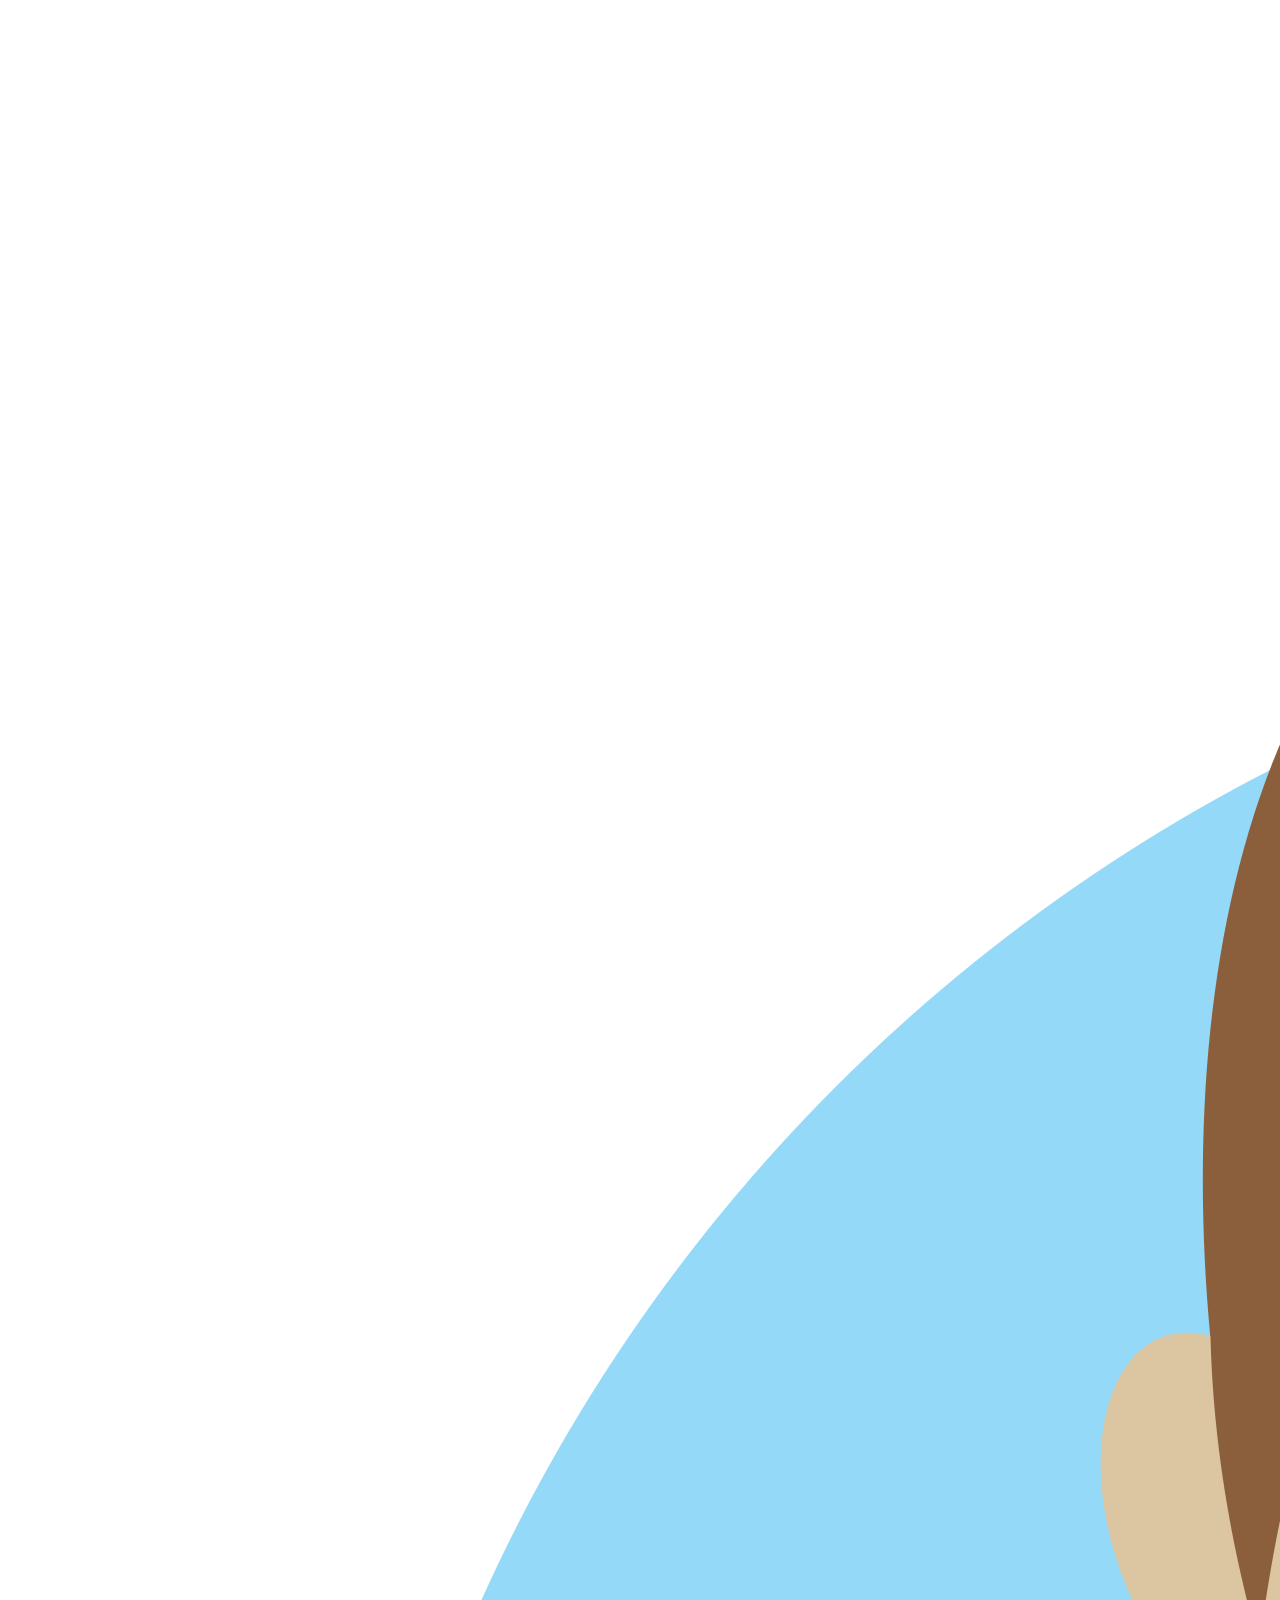
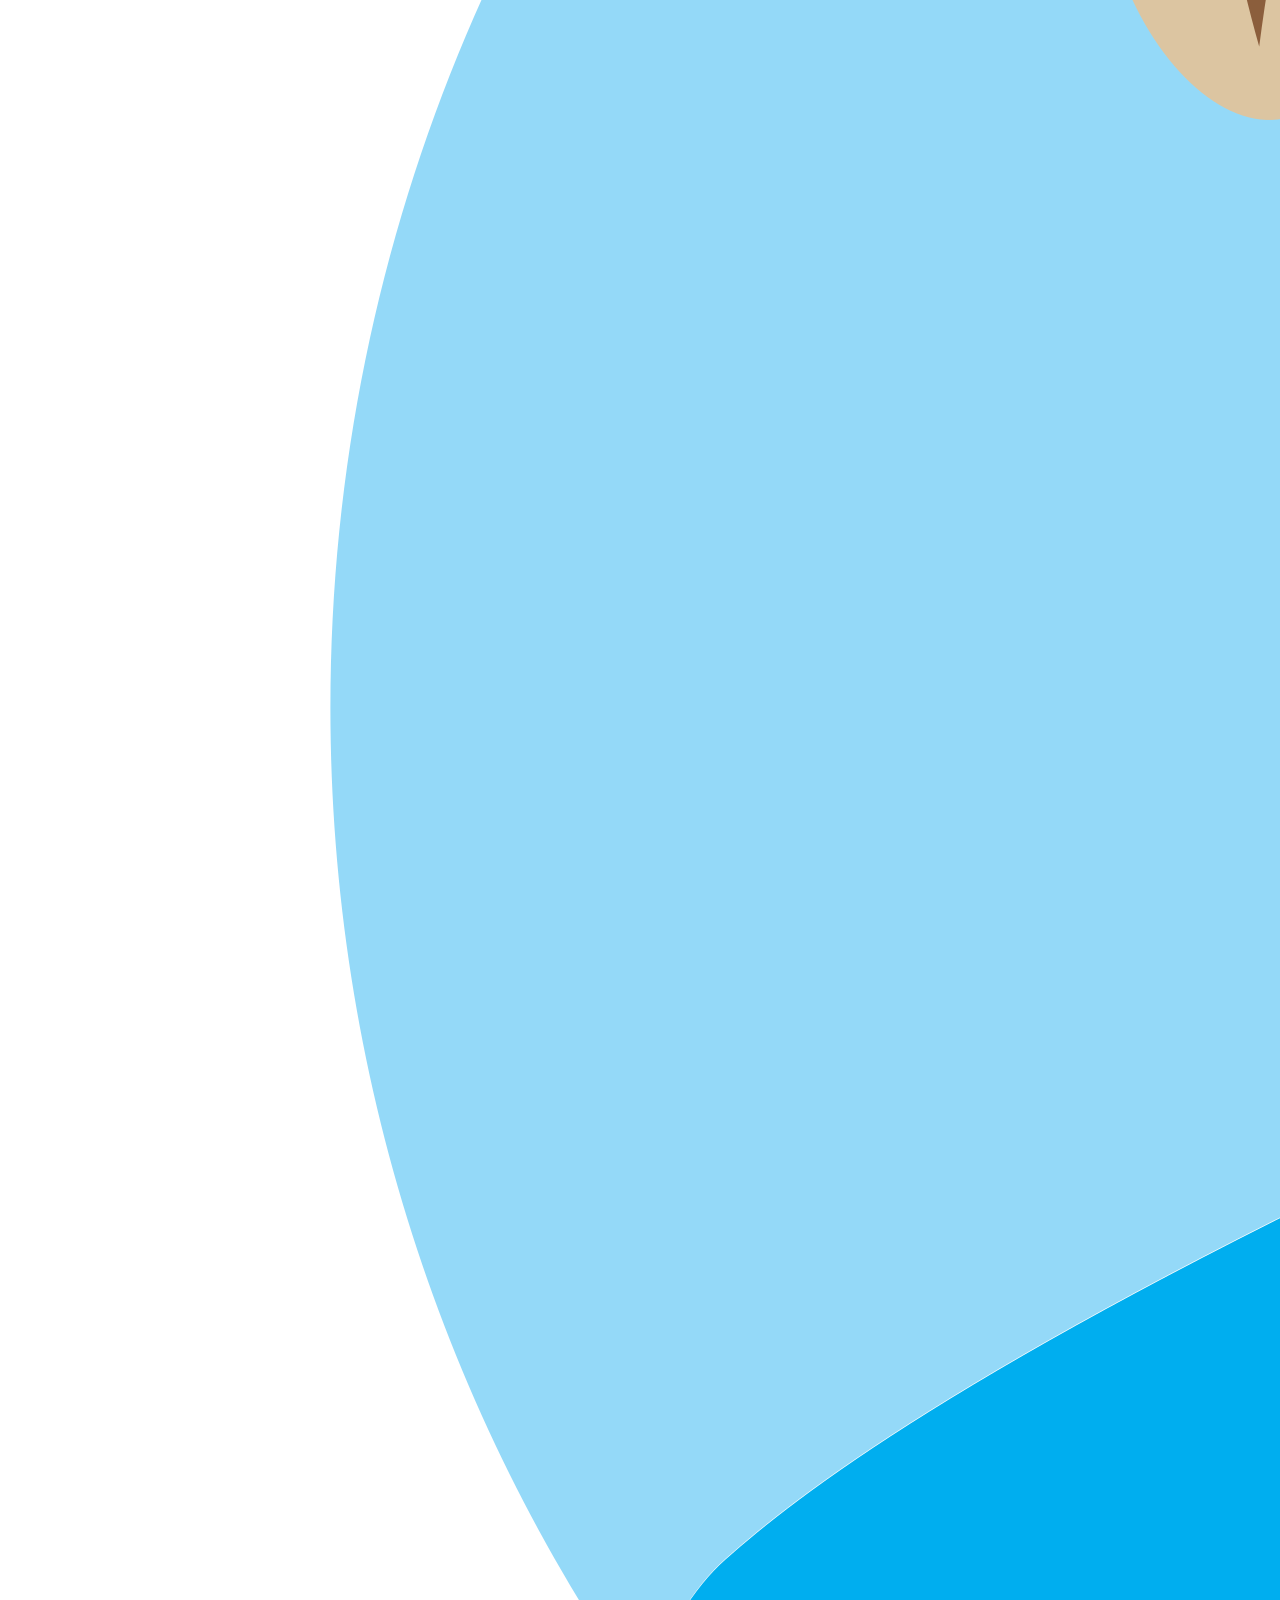
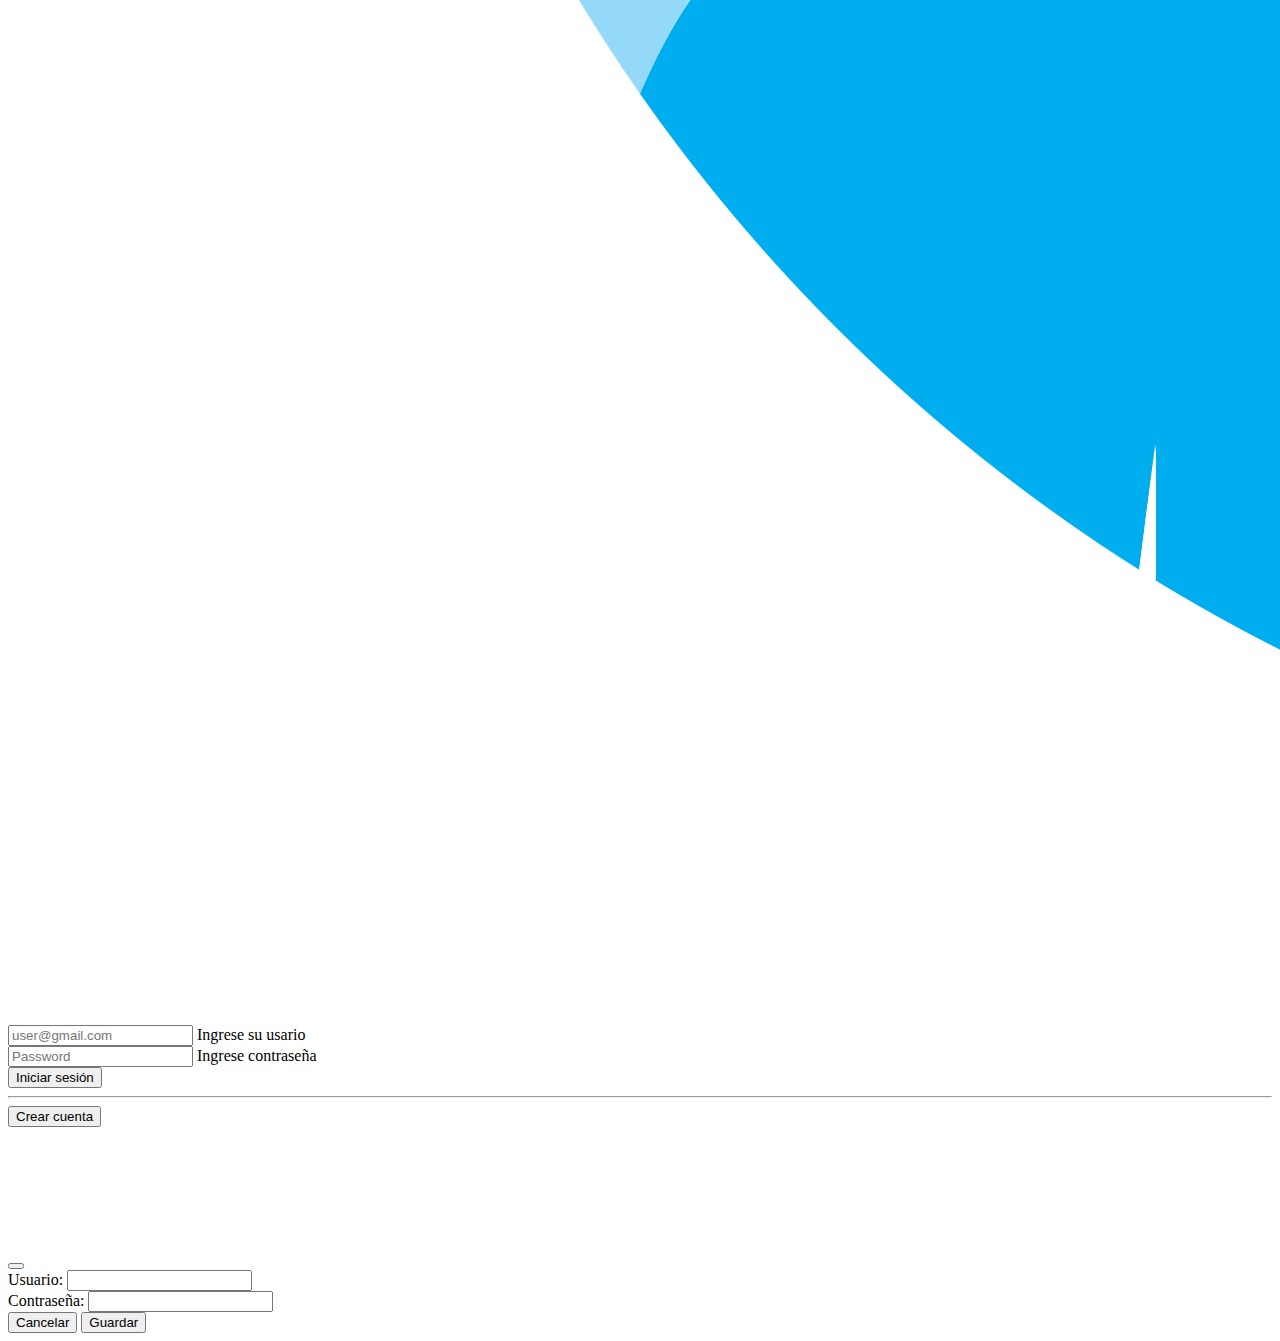
<file: index.html>
<!DOCTYPE html>
<html lang="es">

<head>
    <meta charset="UTF-8">
    <meta name="viewport" content="width=device-width, initial-scale=1.0">
    <link href="https://cdn.jsdelivr.net/npm/bootstrap@5.3.2/dist/css/bootstrap.min.css" rel="stylesheet"
        integrity="sha384-T3c6CoIi6uLrA9TneNEoa7RxnatzjcDSCmG1MXxSR1GAsXEV/Dwwykc2MPK8M2HN" crossorigin="anonymous">
    <link rel="stylesheet" href="./assets/styles/css-index.css">
    <title>Login</title>
</head>

<body class="bg-dark">
    <div class="position-absolute top-50 start-50 translate-middle">
        <div class="row align-content-center justify-content-center">
            <div class="w-100 text-center">
                <h1>BIENVENIDOS</h1>
                <img src="./assets/resources/img/Imagen Login.png" class="w-50" id="imagen-Usuario" alt="">
                <div class="form-control">
                    <div class="form-floating mb-3">
                        <input type="text" class="form-control" id="txtUser" placeholder="user@gmail.com">
                        <label for="txtUser">Ingrese su usario</label>
                    </div>
                    <div class="form-floating mb-3">
                        <input type="password" class="form-control" id="txtPassword" placeholder="Password">
                        <label for="txtPassword">Ingrese contraseña</label>
                    </div>
                    <button type="submit" class="btn btn-primary" onclick="iniciarSesion()">Iniciar sesión</button><hr>
                    <button type="submit" class="btn btn-success" data-bs-toggle="modal" data-bs-target="#crear-cuenta">Crear cuenta</button>
                </div>
            </div>
        </div>
    </div>
    <div class="modal fade" id="crear-cuenta" tabindex="-1" aria-labelledby="lblCuenta" aria-hidden="true">
        <div class="modal-dialog">
            <div class="modal-content">
                <div class="modal-header">
                    <h1 class="modal-title fs-5 text-black" id="lblCuenta">Crear cuenta</h1>
                    <button type="button" class="btn-close" data-bs-dismiss="modal" aria-label="Close"></button>
                </div>
                <div class="modal-body">
                    <div class="row m-sm-2 justify-content-center align-items-center">
                        <label class="col" for="usuario">Usuario:</label>
                        <input class="col form-control" type="text" id="usuario" name="usuario" required>
                    </div>
                    <div class="row m-sm-2 justify-content-center align-items-center">
                        <label class="col" for="clave">Contraseña:</label>
                        <input class="col form-control" type="password" id="clave" name="clave" required>
                    </div>
                </div>
                <div class="modal-footer">
                    <button type="button" class="btn btn-secondary" data-bs-dismiss="modal">Cancelar</button>
                    <button type="button" class="btn btn-primary" onclick="guardarCuenta()">Guardar</button>
                </div>
            </div>
        </div>
    </div>
    <script src="https://cdn.jsdelivr.net/npm/bootstrap@5.3.2/dist/js/bootstrap.bundle.min.js"
        integrity="sha384-C6RzsynM9kWDrMNeT87bh95OGNyZPhcTNXj1NW7RuBCsyN/o0jlpcV8Qyq46cDfL"
        crossorigin="anonymous"></script>
    <script src="./assets/scripts/script-index.js"></script>
</body>

</html>
</file>
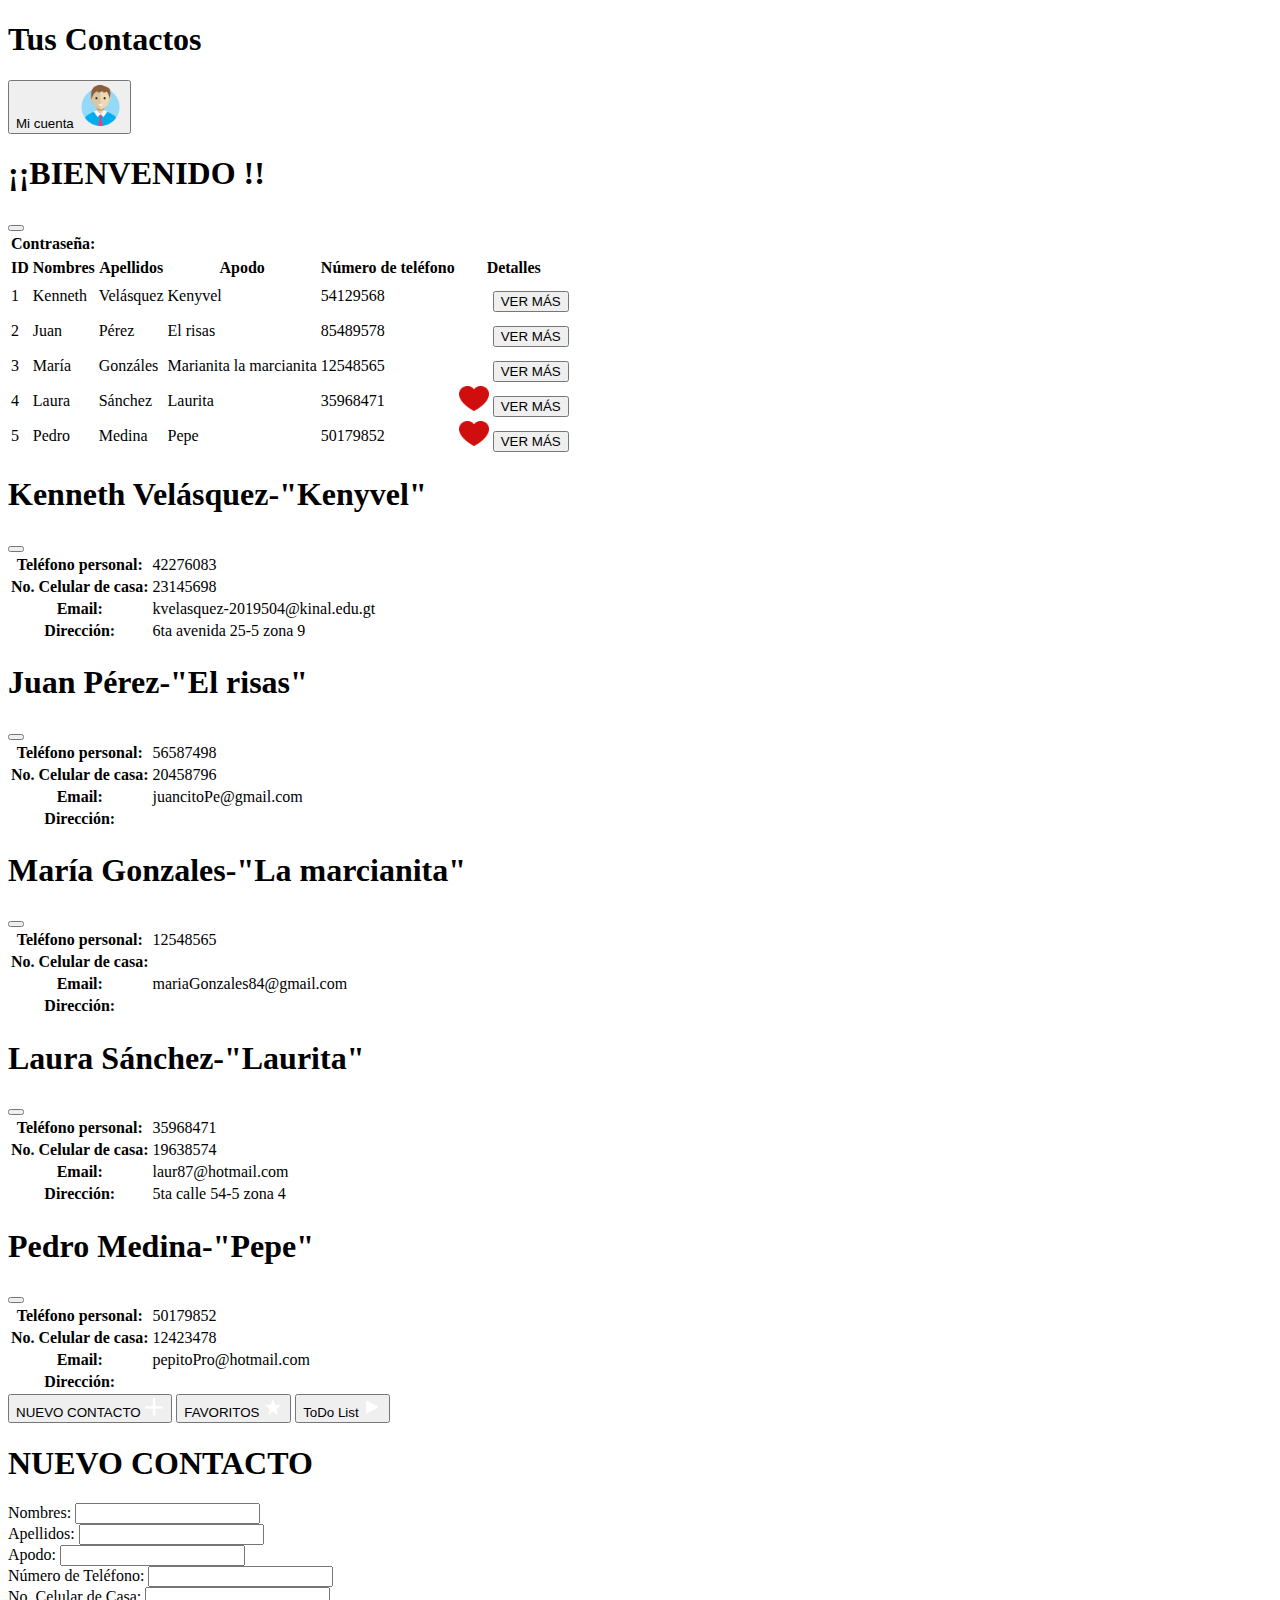
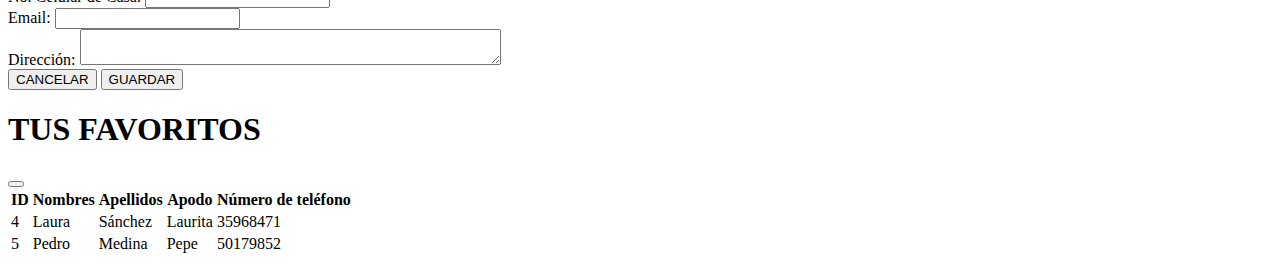
<file: assets/pages/contacto.html>
<!DOCTYPE html>
<html lang="es">

<head>
    <meta charset="UTF-8">
    <meta name="viewport" content="width=device-width, initial-scale=1.0">
    <link href="https://cdn.jsdelivr.net/npm/bootstrap@5.3.2/dist/css/bootstrap.min.css" rel="stylesheet"
        integrity="sha384-T3c6CoIi6uLrA9TneNEoa7RxnatzjcDSCmG1MXxSR1GAsXEV/Dwwykc2MPK8M2HN" crossorigin="anonymous">
    <link rel="stylesheet" href="../styles/css-contacto.css">
    <link rel="stylesheet" href="../styles/css-favoritos.css">
    <title>Contacto</title>
</head>

<body class="bg-black">
    <div class="bg-dark m-3">
        <div class="container text-center">
            <div class="row align-items-center">
                <div class="col text-bg-danger m-0">
                    <H1 class="h1 m-0">Tus Contactos</H1>
                </div>
                <div class="col align-items-center m-0">
                    <button class="btn btn-dark" data-bs-toggle="modal" data-bs-target="#perfil" onclick="perfil()">Mi cuenta <img src="../resources/img/Imagen Login.png" width="45px"
                            alt=""></button>
                </div>
            </div>
        </div>
        <div class="modal fade" id="perfil" tabindex="-1" aria-labelledby="lblPerfil" aria-hidden="true">
            <div class="modal-dialog">
              <div class="modal-content">
                <div class="modal-header">
                  <h1 class="modal-title fs-2" id="lblPerfil">¡¡BIENVENIDO <span class="text-info-emphasis" id="user"></span>!!</h1>
                  <button type="button" class="btn-close" data-bs-dismiss="modal" aria-label="Close"></button>
                </div>
                <div class="modal-body">
                  <div class="row">
                    <table>
                        <tr>
                            <th>Contraseña:</th>
                            <td><span id="password"></span></td>
                        </tr>
                    </table>
                  </div>
                </div>
              </div>
            </div>
          </div>
        <table class="table table-dark table-hover text-center" id="tblContacto">
            <thead>
                <tr>
                    <th scope="col">ID</th>
                    <th scope="col">Nombres</th>
                    <th scope="col">Apellidos</th>
                    <th scope="col">Apodo</th>
                    <th scope="col">Número de teléfono</th>
                    <th scope="col">Detalles</th>
                </tr>
            </thead>
            <tbody>
                <tr>
                    <td>1</td>
                    <td>Kenneth</td>
                    <td>Velásquez</td>
                    <td>Kenyvel</td>
                    <td>54129568</td>
                    <td>
                        <img src="../resources/img/corazon.png" width="25px" height="20px" class="corazon"
                            onclick="clickFavoritos(this,1)" alt="...">
                        <button class="btn btn-primary" data-bs-toggle="modal" data-bs-target="#contacto-1">VER
                            MÁS</button>
                    </td>
                </tr>
                <tr>
                    <td>2</td>
                    <td>Juan</td>
                    <td>Pérez</td>
                    <td>El risas</td>
                    <td>85489578</td>
                    <td>
                        <img src="../resources/img/corazon.png" width="25px" height="20px" class="corazon"
                            onclick="clickFavoritos(this,2)" alt="...">
                        <button class="btn btn-primary" data-bs-toggle="modal" data-bs-target="#contacto-2">VER
                            MÁS</button>
                    </td>
                </tr>
                <tr>
                    <td>3</td>
                    <td>María</td>
                    <td>Gonzáles</td>
                    <td>Marianita la marcianita</td>
                    <td>12548565</td>
                    <td>
                        <img src="../resources/img/corazon.png" width="25px" height="20px" class="corazon"
                            onclick="clickFavoritos(this,3)" alt="...">
                        <button class="btn btn-primary" data-bs-toggle="modal" data-bs-target="#contacto-3">VER
                            MÁS</button>
                    </td>
                </tr>
                <tr>
                    <td>4</td>
                    <td>Laura</td>
                    <td>Sánchez</td>
                    <td>Laurita</td>
                    <td>35968471</td>
                    <td>
                        <img src="../resources/img/corazon lleno.png" width="25px" height="20px" class="corazon"
                            alt="...">
                        <button class="btn btn-primary" data-bs-toggle="modal" data-bs-target="#contacto-4">VER
                            MÁS</button>
                    </td>
                </tr>
                <tr>
                    <td>5</td>
                    <td>Pedro</td>
                    <td>Medina</td>
                    <td>Pepe</td>
                    <td>50179852</td>
                    <td>
                        <img src="../resources/img/corazon lleno.png" width="25px" height="20px" class="corazon"
                            alt="...">
                        <button class="btn btn-primary" data-bs-toggle="modal" data-bs-target="#contacto-5">VER
                            MÁS</button>
                    </td>
                </tr>
            </tbody>
        </table>
    </div>
    <div class="modal fade" id="contacto-1" data-bs-backdrop="static" data-bs-keyboard="false" tabindex="-1"
        aria-labelledby="lblContacto2" aria-hidden="true">
        <div class="modal-dialog modal-dialog-centered">
            <div class="modal-content">
                <div class="modal-header">
                    <h1 class="modal-title fs-5" id="lblContacto2">Kenneth Velásquez<span>-</span><b>"Kenyvel"</b></h1>
                    <button type="button" class="btn-close" data-bs-dismiss="modal" aria-label="Close"></button>
                </div>
                <div class="modal-body">
                    <table class="table">
                        <tr>
                            <th>Teléfono personal:</th>
                            <td>42276083</td>
                        </tr>
                        <tr>
                            <th>No. Celular de casa:</th>
                            <td>23145698</td>
                        </tr>
                        <tr>
                            <th>Email:</th>
                            <td>kvelasquez-2019504@kinal.edu.gt</td>
                        </tr>
                        <tr>
                            <th>Dirección:</th>
                            <td>6ta avenida 25-5 zona 9</td>
                        </tr>
                    </table>
                </div>
            </div>
        </div>
    </div>
    <div class="modal fade" id="contacto-2" data-bs-backdrop="static" data-bs-keyboard="false" tabindex="-1"
        aria-labelledby="lblContacto2" aria-hidden="true">
        <div class="modal-dialog modal-dialog-centered">
            <div class="modal-content">
                <div class="modal-header">
                    <h1 class="modal-title fs-5" id="lblContacto2">Juan Pérez<span>-</span><b>"El risas"</b></h1>
                    <button type="button" class="btn-close" data-bs-dismiss="modal" aria-label="Close"></button>
                </div>
                <div class="modal-body">
                    <table class="table">
                        <tr>
                            <th>Teléfono personal:</th>
                            <td>56587498</td>
                        </tr>
                        <tr>
                            <th>No. Celular de casa:</th>
                            <td>20458796</td>
                        </tr>
                        <tr>
                            <th>Email:</th>
                            <td>juancitoPe@gmail.com</td>
                        </tr>
                        <tr>
                            <th>Dirección:</th>
                            <td></td>
                        </tr>
                    </table>
                </div>
            </div>
        </div>
    </div>
    <div class="modal fade" id="contacto-3" data-bs-backdrop="static" data-bs-keyboard="false" tabindex="-1"
        aria-labelledby="lblContacto3" aria-hidden="true">
        <div class="modal-dialog modal-dialog-centered">
            <div class="modal-content">
                <div class="modal-header">
                    <h1 class="modal-title fs-5" id="lblContacto3">María Gonzales<span>-</span><b>"La marcianita"</b>
                    </h1>
                    <button type="button" class="btn-close" data-bs-dismiss="modal" aria-label="Close"></button>
                </div>
                <div class="modal-body">
                    <table class="table">
                        <tr>
                            <th>Teléfono personal:</th>
                            <td>12548565</td>
                        </tr>
                        <tr>
                            <th>No. Celular de casa:</th>
                            <td></td>
                        </tr>
                        <tr>
                            <th>Email:</th>
                            <td>mariaGonzales84@gmail.com</td>
                        </tr>
                        <tr>
                            <th>Dirección:</th>
                            <td></td>
                        </tr>
                    </table>
                </div>
            </div>
        </div>
    </div>
    <div class="modal fade" id="contacto-4" data-bs-backdrop="static" data-bs-keyboard="false" tabindex="-1"
        aria-labelledby="lblContacto4" aria-hidden="true">
        <div class="modal-dialog modal-dialog-centered">
            <div class="modal-content">
                <div class="modal-header">
                    <h1 class="modal-title fs-5" id="lblContacto4">Laura Sánchez<span>-</span><b>"Laurita"</b></h1>
                    <button type="button" class="btn-close" data-bs-dismiss="modal" aria-label="Close"></button>
                </div>
                <div class="modal-body">
                    <table class="table">
                        <tr>
                            <th>Teléfono personal:</th>
                            <td>35968471</td>
                        </tr>
                        <tr>
                            <th>No. Celular de casa:</th>
                            <td>19638574</td>
                        </tr>
                        <tr>
                            <th>Email:</th>
                            <td>laur87@hotmail.com</td>
                        </tr>
                        <tr>
                            <th>Dirección:</th>
                            <td>5ta calle 54-5 zona 4</td>
                        </tr>
                    </table>
                </div>
            </div>
        </div>
    </div>
    <div class="modal fade" id="contacto-5" data-bs-backdrop="static" data-bs-keyboard="false" tabindex="-1"
        aria-labelledby="lblContacto5" aria-hidden="true">
        <div class="modal-dialog modal-dialog-centered">
            <div class="modal-content">
                <div class="modal-header">
                    <h1 class="modal-title fs-5" id="lblContacto5">Pedro Medina<span>-</span><b>"Pepe"</b></h1>
                    <button type="button" class="btn-close" data-bs-dismiss="modal" aria-label="Close"></button>
                </div>
                <div class="modal-body">
                    <table class="table">
                        <tr>
                            <th>Teléfono personal:</th>
                            <td>50179852</td>
                        </tr>
                        <tr>
                            <th>No. Celular de casa:</th>
                            <td>12423478</td>
                        </tr>
                        <tr>
                            <th>Email:</th>
                            <td>pepitoPro@hotmail.com</td>
                        </tr>
                        <tr>
                            <th>Dirección:</th>
                            <td></td>
                        </tr>
                    </table>
                </div>
            </div>
        </div>
    </div>
    <div class="text-center w-100">
        <button class="btn btn-outline-info" data-bs-toggle="modal" data-bs-target="#nuevoContacto">NUEVO CONTACTO <img
                src="../resources/img/plus.png" alt="" width="20px" height="20px" class="img-fluid"></button>
        <button class="btn btn-outline-warning" data-bs-toggle="modal" data-bs-target="#favoritos">FAVORITOS <img
                src="../resources/img/favorito.png" width="20px" height="20px" class="img-fluid" data-bs-toggle="modal"
                data-bs-target="#favoritos" alt=""></button>
        <button class="btn btn-outline-success" onclick="irAToDo()">ToDo List <img
                src="../resources/img/play.png" width="20px" height="20px" class="img-fluid"alt="..."></button>
    </div>
    <div class="modal fade" id="nuevoContacto" data-bs-backdrop="static" data-bs-keyboard="false" tabindex="-1"
        aria-labelledby="lblNuevoContacto" aria-hidden="true">
        <div class="modal-dialog">
            <div class="modal-content">
                <div class="modal-header">
                    <h1 class="modal-title fs-3" id="lblNuevoContacto">NUEVO CONTACTO</h1>
                </div>
                <div class="modal-body">
                        <div class="row m-sm-2 justify-content-center align-items-center">
                            <label class="col" for="nombres">Nombres:</label>
                            <input class="col form-control" type="text" id="nombres" name="nombres" required>
                        </div>
                        <div class="row m-sm-2 justify-content-center align-items-center">
                            <label class="col" for="apellidos">Apellidos:</label>
                            <input class="col form-control" type="text" id="apellidos" name="apellidos" required>
                        </div>
                        <div class="row m-sm-2 justify-content-center align-items-center">
                            <label class="col" for="apodo">Apodo:</label>
                            <input class="col form-control" type="text" id="apodo" name="apodo">
                        </div>
                        <div class="row m-sm-2 justify-content-center align-items-center">
                            <label class="col" for="telefono">Número de Teléfono:</label>
                            <input class="col form-control" type="tel" id="telefono" name="telefono" pattern="[0-9]{10}" required>
                        </div>
                        <div class="row m-sm-2 justify-content-center align-items-center">
                            <label class="col" for="celular">No. Celular de Casa:</label>
                            <input class="col form-control" type="tel" id="celular" name="celular" pattern="[0-9]{10}" required>
                        </div>
                        <div class="row m-sm-2 justify-content-center align-items-center">
                            <label class="col" for="email">Email:</label>
                            <input class="col form-control" type="email" id="email" name="email" required>
                        </div>
                        <div class="row m-sm-2 justify-content-center align-items-center">
                            <label class="col" for="direccion">Dirección:</label>
                            <textarea class="col form-control" id="direccion" name="direccion" rows="2" cols="50" required></textarea>
                        </div>
                </div>
                <div class="modal-footer">
                    <button type="button" class="btn btn-danger" data-bs-dismiss="modal">CANCELAR</button>
                    <button type="button" class="btn btn-info">GUARDAR</button>
                </div>
            </div>
        </div>
    </div>
    <div class="modal fade" id="favoritos" data-bs-backdrop="static" data-bs-keyboard="false" tabindex="-1"
        aria-labelledby="lblFavoritos" aria-hidden="true">
        <div class="modal-dialog modal-lg">
            <div class="modal-content">
                <div class="modal-header">
                    <h1 class="modal-title fs-5" id="lblFavoritos">TUS FAVORITOS</h1>
                    <button type="button" class="btn-close" data-bs-dismiss="modal" aria-label="Close"></button>
                </div>
                <div class="modal-body">
                    <table class="table table-dark table-hover text-center" id="tblContacto">
                        <thead>
                            <tr>
                                <th scope="col">ID</th>
                                <th scope="col">Nombres</th>
                                <th scope="col">Apellidos</th>
                                <th scope="col">Apodo</th>
                                <th scope="col">Número de teléfono</th>
                            </tr>
                        </thead>
                        <tbody>
                            <tr>
                                <td>4</td>
                                <td>Laura</td>
                                <td>Sánchez</td>
                                <td>Laurita</td>
                                <td>35968471</td>
                            </tr>
                            <tr>
                                <td>5</td>
                                <td>Pedro</td>
                                <td>Medina</td>
                                <td>Pepe</td>
                                <td>50179852</td>
                            </tr>
                        </tbody>
                    </table>
                </div>
            </div>
        </div>
    </div>
    <script src="https://cdn.jsdelivr.net/npm/bootstrap@5.2.3/dist/js/bootstrap.bundle.min.js"
        integrity="sha384-kenU1KFdBIe4zVF0s0G1M5b4hcpxyD9F7jL+jjXkk+Q2h455rYXK/7HAuoJl+0I4"
        crossorigin="anonymous"></script>
    <script src="../scripts/script-favoritos.js"></script>
    <script src="../scripts/script-perfil.js"></script>
    <script src="../scripts/script-toDoList.js"></script>
</body>

</html>
</file>
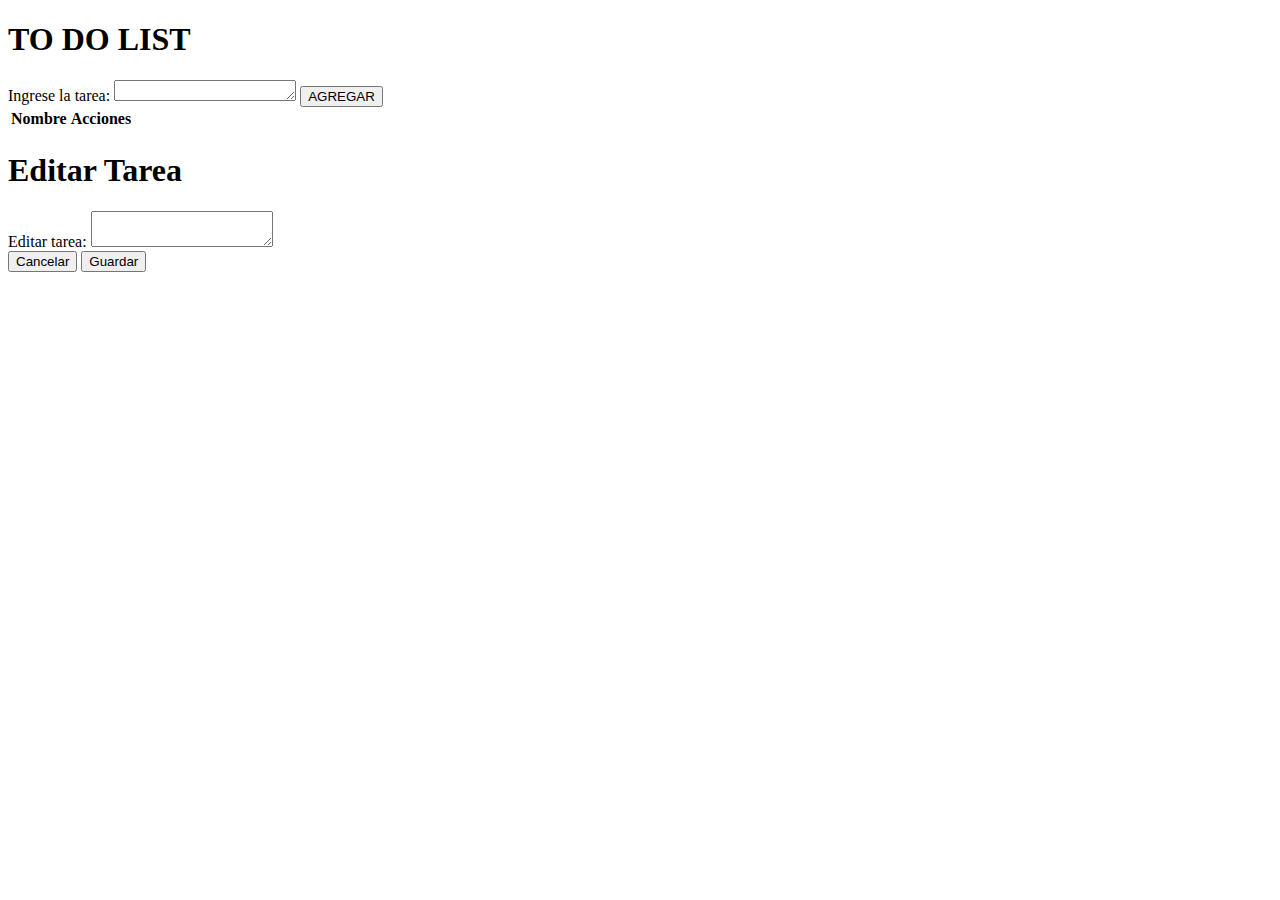
<file: assets/pages/toDoList.html>
<!DOCTYPE html>
<html lang="es">
<head>
    <meta charset="UTF-8">
    <meta name="viewport" content="width=device-width, initial-scale=1.0">
    <link href="https://cdn.jsdelivr.net/npm/bootstrap@5.2.3/dist/css/bootstrap.min.css" rel="stylesheet" integrity="sha384-rbsA2VBKQhggwzxH7pPCaAqO46MgnOM80zW1RWuH61DGLwZJEdK2Kadq2F9CUG65" crossorigin="anonymous">
  <title>To Do List</title>
</head>
<body class="bg-dark">
    <div class="row m-4 justify-content-center gap-3">
        <div class="col col-sm-4 text-bg-light p-2 text-center h-75">
            <h1 class="h1 text-danger text-center align-middle">TO DO LIST</h1>
            <label for="txtTarea" class="align-middle">Ingrese la tarea:</label>
            <textarea type="text" id="txtTarea" name="txtTarea" rows="1" class="align-middle"></textarea>
            <button class="btn btn-outline-primary align-middle" onclick="agregarTarea()">AGREGAR</button>
        </div>
        <div class="col text-bg-light p-2">
            <table class="table text-center" id="tblTareas">
                <thead>
                    <tr>
                        <th>Nombre</th>
                        <th class="col col-4">Acciones</th>
                    </tr>
                </thead>
                <tbody class="justify-content-center align-items-center text-center align-middle">
                </tbody>
            </table>
        </div>
    </div>
    <div class="modal fade" id="editTarea" tabindex="-1" aria-labelledby="lblEditarTarea" aria-hidden="true">
        <div class="modal-dialog">
            <div class="modal-content">
                <div class="modal-header">
                    <h1 class="modal-title fs-5 text-black" id="lblEditarTarea">Editar Tarea</h1>
                </div>
                <div class="modal-body">
                    <div class="row m-sm-2 justify-content-center align-items-center">
                        <label class="col" for="txtEditTarea">Editar tarea:</label>
                        <textarea class="col form-control" type="text" id="txtEditTarea" name="editTarea" required></textarea>
                    </div>
                </div>
                <div class="modal-footer">
                    <button type="button" class="btn btn-secondary" data-bs-dismiss="modal">Cancelar</button>
                    <button type="button" class="btn btn-primary" onclick="modificarTarea()" data-bs-dismiss="modal">Guardar</button>
                </div>
            </div>
        </div>
    </div>
    <script src="https://cdn.jsdelivr.net/npm/bootstrap@5.2.3/dist/js/bootstrap.bundle.min.js" integrity="sha384-kenU1KFdBIe4zVF0s0G1M5b4hcpxyD9F7jL+jjXkk+Q2h455rYXK/7HAuoJl+0I4" crossorigin="anonymous"></script>
    <script src="../scripts/script-toDoList.js"></script>
</body>
</html>
</file>
<file: assets/styles/css-index.css>
body h1{
    font-size: 50px;
    font-family: fantasy, Georgia, 'Times New Roman', Times, serif;
    color: white;
}
</file>
<file: assets/styles/css-contacto.css>
img:hover{
    box-shadow: 2px 4px 2px black;
}
</file>
<file: assets/styles/css-favoritos.css>
.corazon{
    width: 30px;
    height: 25px;
    cursor: pointer;
}

.corazon:hover{
    border-radius: 35px 35px 75px 75px;
    box-shadow: 0px 0px 10px black;
}

.corazon:active{
    border-radius: 35px 35px 75px 75px;
    box-shadow: 0px 0px 10px red;
}
</file>
